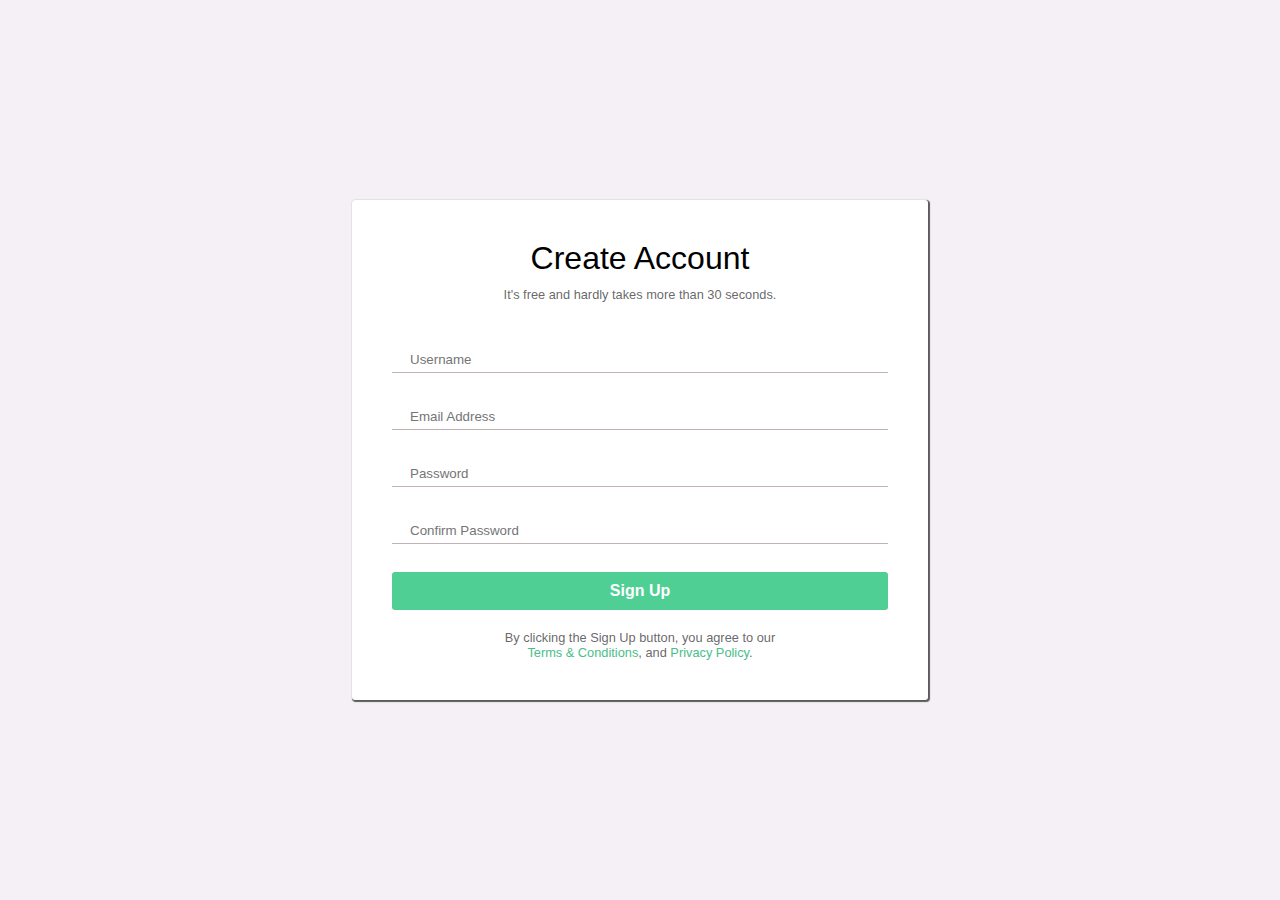
<file: index.html>
<!DOCTYPE html>
<html lang="en">
  <head>
    <meta charset="UTF-8" />
    <meta http-equiv="X-UA-Compatible" content="IE=edge" />
    <meta name="viewport" content="width=device-width, initial-scale=1.0" />
    <link
      rel="stylesheet"
      href="https://use.fontawesome.com/releases/v5.15.2/css/all.css"
      integrity="sha384-vSIIfh2YWi9wW0r9iZe7RJPrKwp6bG+s9QZMoITbCckVJqGCCRhc+ccxNcdpHuYu"
      crossorigin="anonymous"
    />
    <link rel="stylesheet" href="style.css" />
    <script src="script.js"></script>
    <title>Form Validation</title>
  </head>
  <body>
    <div class="card">
      <h2>Create Account</h2>
      <p>It's free and hardly takes more than 30 seconds.</p>
      <form id="myForm" onsubmit="return validate()" action="welcome.html">
        <div class="form-group">
          <label for="username"><i class="fas fa-user"></i></label>
          <input type="text" id="username" required placeholder="Username" />
        </div>
        <br /><br />
        <div class="form-group">
          <label for="usermail"><i class="fab fa-telegram-plane"></i></label>
          <input
            type="email"
            required
            id="usermail"
            placeholder="Email Address"
          />
        </div>
        <br /><br />
        <div class="form-group">
          <label for="psw"><i class="fas fa-lock"></i> </label>
          <input type="password" id="psw" required placeholder="Password" />
          <label><i class="fa fa-eye" id="show" onclick="showPsw()"></i></label>
        </div>
        <br /><br />
        <div class="form-group">
          <label for="re-psw"><i class="fas fa-lock"></i></label>
          <input
            type="password"
            id="re-psw"
            required
            placeholder="Confirm Password"
          />
        </div>
        <label class="errorMsg" id="invalidRePsw">Password Not Matching !</label
        ><br />
        <input type="submit" value="Sign Up" />
      </form>
      <p class="terms">
        By clicking the Sign Up button, you agree to our
        <a href="#">Terms & Conditions</a>, and <a href="#">Privacy Policy</a>.
      </p>
    </div>
  </body>
</html>
</file>
<file: style.css>
* {
  box-sizing: border-box;
  padding: 0;
  margin: 0;
}

body,
html {
  width: 100%;
  height: 100%;
  background-color: #f5f0f5;
  font-family: sans-serif;
}

.card {
  width: 45%;
  margin: auto;
  position: relative;
  top: 50%;
  transform: translateY(-50%);
  height: fit-content;
  padding: 40px;
  border-radius: 3px;
  background-color: #fff;
  box-shadow: 1px 1px 1px 1px rgb(90, 90, 90);
}

h2 {
  font-size: 2rem;
  font-weight: 500;
  margin-bottom: 10px;
  text-align: center;
}

form {
  width: 100%;
  position: relative;
  margin: 50px auto 20px;
}

.form-group {
  display: flex;
  flex-direction: row;
  justify-content: left;
  width: 100%;
  align-items: center;
  border-bottom: 1px solid rgb(194, 178, 178);
  padding-bottom: 5px;
  padding-left: 3px;
}

input {
  flex-grow: 2;
  border: 0;
  margin: 0;
}

input[type="submit"] {
  background-color: #4fcf94;
  width: 100%;
  color: #fff;
  padding: 10px 0;
  margin-top: 10px;
  font-weight: 600;
  font-size: 1rem;
  border-radius: 3px;
}

.errorMsg {
  color: red;
  font-size: 0.7rem;
  padding: 3px 0;
  margin: 0;
  visibility: hidden;
}

p {
  font-size: 0.8rem;
  text-align: center;
  color: rgba(63, 63, 63, 0.8);
}

a {
  text-decoration: none;
  color: #49be88;
}

label {
  color: rgb(37, 37, 37);
  margin-right: 15px;
  text-align: left;
  align-self: flex-start;
}

#show {
  margin: 0;
}

.terms {
  width: 60%;
  margin: auto;
}

@media (max-width: 768px) {
  .card {
    width: 70%;
  }
  .terms {
    width: 80%;
  }
}

@media (max-width: 576px) {
  .card {
    width: 90%;
    padding: 20px;
  }
  .terms {
    width: 90%;
  }
}
</file>
